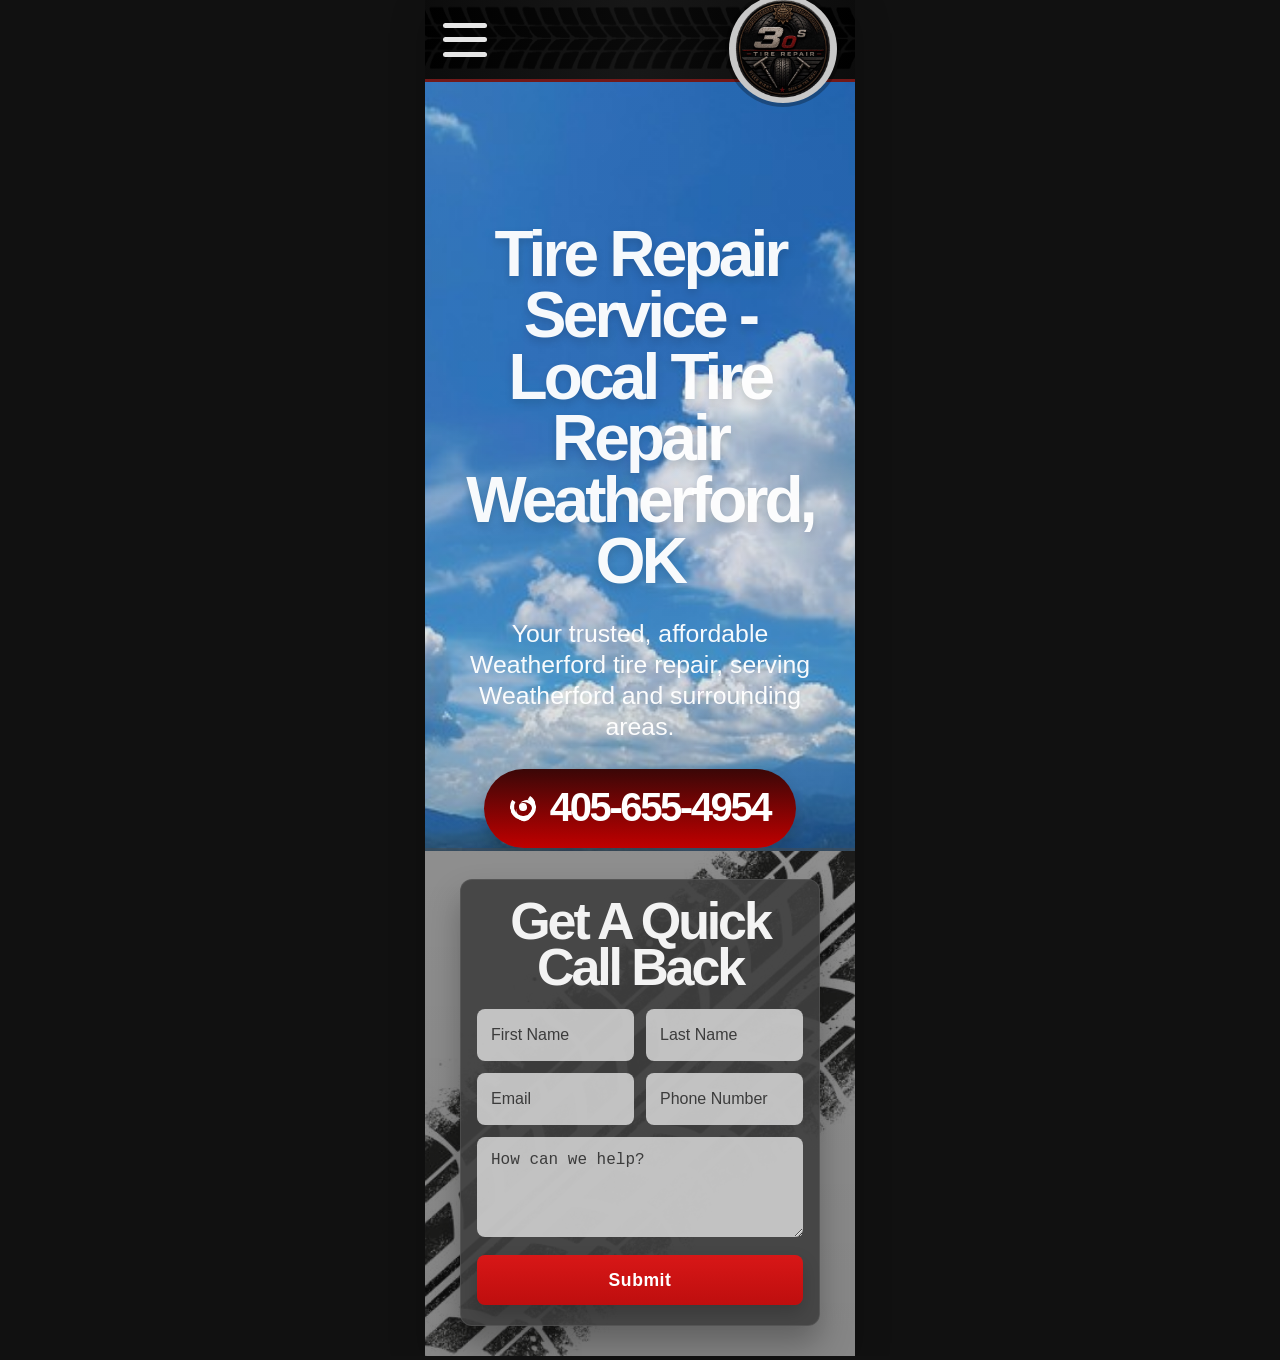
<file: index.html>
<!DOCTYPE html>
<html lang="en">
  <head>
    <meta charset="UTF-8" />
    <meta name="viewport" content="width=device-width, initial-scale=1.0" />
    <title>3os Tire Repair</title>
    <link rel="stylesheet" href="styles.css" />
  </head>
  <body>
    <div class="page">
      <header class="topbar" aria-label="Main header">
        <button class="hamburger" aria-label="Toggle menu" aria-expanded="false" aria-controls="mobile-menu" type="button">
          <span></span>
          <span></span>
          <span></span>
        </button>

        <div class="brand" aria-label="3os Tire Repair logo">
          <img src="images/3ostirerepairLogo.png" alt="3os Tire Repair logo" />
        </div>
      </header>

      <nav id="mobile-menu" class="mobile-menu" aria-label="Mobile navigation">
        <a href="/subPages/services.html">Services</a>
        <a href="/subPages/about.html">About</a>
        <a href="/subPages/contact.html">Contact</a>
      </nav>

      <main>
        <section class="hero">
          <div class="hero-inner">
            <h2 class="headline">Tire Repair Service - Local Tire Repair Weatherford, OK</h2>
            <p class="subhead">Your trusted, affordable Weatherford tire repair, serving Weatherford and surrounding areas.</p>

            <a class="cta" href="tel:4056683879" aria-label="Call (405)668-3879">
              <span class="phone" aria-hidden="true"></span>
              <span>405-655-4954</span>
            </a>
          </div>
        </section>

        <section class="form-panel">
          <div class="panel-card">
            <h2>Get A Quick Call Back</h2>

            <form class="form-grid">
              <input class="field" type="text" placeholder="First Name" aria-label="First name" />
              <input class="field" type="text" placeholder="Last Name" aria-label="Last name" />
              <input class="field" type="email" placeholder="Email" aria-label="Email" />
              <input class="field" type="tel" placeholder="Phone Number" aria-label="Phone number" />
              <textarea class="field full" rows="4" placeholder="How can we help?" aria-label="How can we help?"></textarea>
              <button class="submit-btn" type="submit">Submit</button>
            </form>
          </div>
        </section>
      </main>
    </div>

    <script src="script.js"></script>
  </body>
</html>
</file>
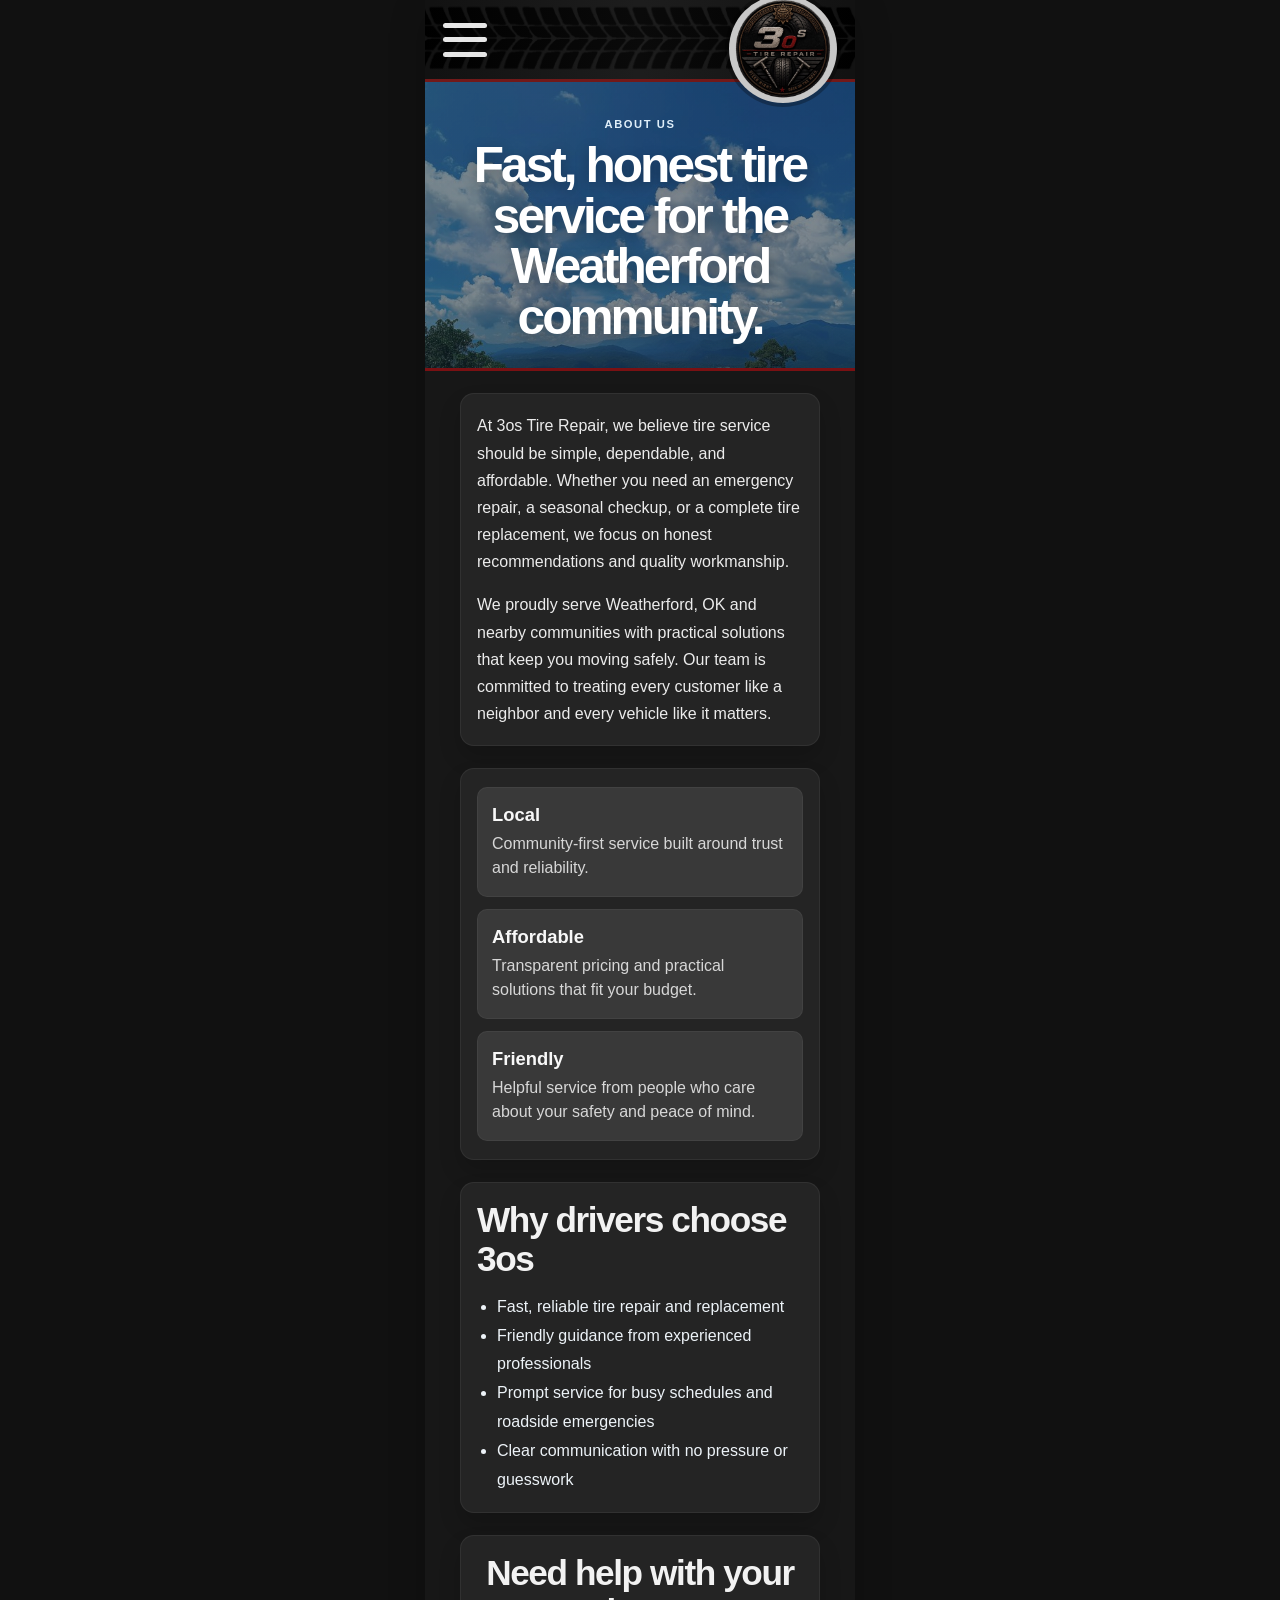
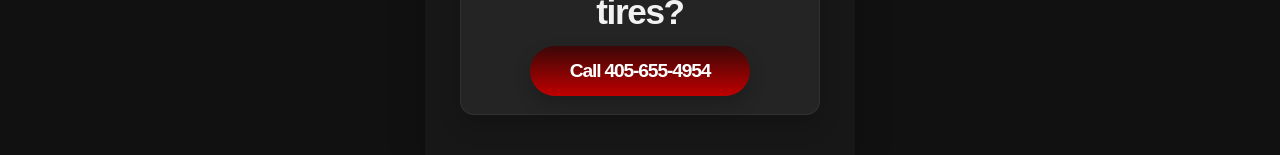
<file: subPages/about.html>
<!DOCTYPE html>
<html lang="en">
  <head>
    <meta charset="UTF-8" />
    <meta name="viewport" content="width=device-width, initial-scale=1.0" />
    <title>About | 3os Tire Repair</title>
    <link rel="stylesheet" href="../styles.css" />
  </head>
  <body>
    <div class="page page-subpage">
      <header class="topbar" aria-label="Main header">
        <button class="hamburger" aria-label="Toggle menu" aria-expanded="false" aria-controls="mobile-menu" type="button">
          <span></span>
          <span></span>
          <span></span>
        </button>

        <a href="../index.html" class="brand" aria-label="3os Tire Repair home page">
          <img src="../images/3ostirerepairLogo.png" alt="3os Tire Repair logo" />
        </a>
      </header>

      <nav id="mobile-menu" class="mobile-menu" aria-label="Mobile navigation">
        <a href="services.html">Services</a>
        <a href="about.html">About</a>
        <a href="contact.html">Contact</a>
      </nav>

      <main class="subpage-main">
        <section class="page-hero">
          <div class="page-hero-copy">
            <p class="eyebrow">About Us</p>
            <h1>Fast, honest tire service for the Weatherford community.</h1>
          </div>
        </section>

        <section class="content-section intro-card">
          <p>
            At 3os Tire Repair, we believe tire service should be simple, dependable, and affordable. Whether you need an emergency repair,
            a seasonal checkup, or a complete tire replacement, we focus on honest recommendations and quality workmanship.
          </p>
          <p>
            We proudly serve Weatherford, OK and nearby communities with practical solutions that keep you moving safely. Our team is committed to
            treating every customer like a neighbor and every vehicle like it matters.
          </p>
        </section>

        <section class="content-section stats-grid" aria-label="Company values">
          <article class="stat-item">
            <strong>Local</strong>
            <span>Community-first service built around trust and reliability.</span>
          </article>
          <article class="stat-item">
            <strong>Affordable</strong>
            <span>Transparent pricing and practical solutions that fit your budget.</span>
          </article>
          <article class="stat-item">
            <strong>Friendly</strong>
            <span>Helpful service from people who care about your safety and peace of mind.</span>
          </article>
        </section>

        <section class="content-section feature-box">
          <h2>Why drivers choose 3os</h2>
          <ul>
            <li>Fast, reliable tire repair and replacement</li>
            <li>Friendly guidance from experienced professionals</li>
            <li>Prompt service for busy schedules and roadside emergencies</li>
            <li>Clear communication with no pressure or guesswork</li>
          </ul>
        </section>

        <section class="content-section cta-band">
          <h2>Need help with your tires?</h2>
          <a class="cta secondary" href="tel:4056554954">Call 405-655-4954</a>
        </section>
      </main>
    </div>

    <script src="../script.js"></script>
  </body>
</html>
</file>
<file: styles.css>
:root {
  --red-1: #a60c0c;
  --red-2: #d51d1d;
  --dark: #1f1f1f;
  --panel: #2d2d2d;
  --field: #d7d7d7;
  --ink: #f2f2f2;
  --sky-1: #5ca4d8;
  --sky-2: #98d3f4;
  --sky-3: #d9ebf5;
}

* { box-sizing: border-box; }

html, body {
  margin: 0;
  min-height: 100%;
  font-family: Arial, Helvetica, sans-serif;
  background: #111;
  color: var(--ink);
}

body {
  display: flex;
  justify-content: center;
  align-items: flex-start;
}

.page {
  width: 100%;
  max-width: 430px;
  min-height: 100vh;
  margin: 0 auto;
  background: #111;
  overflow: hidden;
  box-shadow: 0 10px 35px rgba(0,0,0,0.2);
}

.topbar {
  position: relative;
  height: 82px;
  background:
    linear-gradient(rgba(0, 0, 0, 0.15), rgba(0, 0, 0, 0.15)),
    url('/images/tiremarkBanner.png') center  / cover no-repeat;
  border-bottom: 3px solid rgba(116, 26, 26, 0.986);
  display: flex;
  align-items: center;
  justify-content: space-between;
  gap: 12px;
  padding: 0 18px;
}

.topbar::before {
  content: "";
  position: absolute;
  inset: 0;
  background: linear-gradient(90deg, rgba(0,0,0,0.12), rgba(255,255,255,0.04), rgba(0,0,0,0.12));
  pointer-events: none;
}

.brand {
  position: relative;
  z-index: 11;
  width: 108px;
  height: 108px;
  border-radius: 50%;
  background: #111;
  border: 8px solid rgba(220, 220, 220, 0.9);
  display: flex;
  align-items: center;
  justify-content: center;
  box-shadow: 0 0 0 4px rgba(0, 0, 0, 0.28);
  margin-top: 18px;
  margin-left: auto;
  flex-shrink: 0;
}

.brand img {
  width: 110%;
  display: block;
}

.hamburger {
  position: relative;
  z-index: 1;
  width: 44px;
  height: 34px;
  display: flex;
  flex-direction: column;
  justify-content: space-between;
  margin: 0;
  padding: 0;
  border: none;
  background: transparent;
  cursor: pointer;
  flex-shrink: 0;
}

.hamburger span {
  display: block;
  width: 100%;
  height: 5px;
  background: rgba(255,255,255,0.9);
  border-radius: 999px;
}

.mobile-menu {
  display: none;
  flex-direction: column;
  background: rgba(14, 14, 14, 0.96);
  border-top: 1px solid rgba(255,255,255,0.08);
}

.mobile-menu.open {
  position: absolute;
  display: flex;
  z-index: 10;
  width: 100%;
}

.mobile-menu a {
  color: #fff;
  text-decoration: none;
  padding: 16px 18px;
  border-bottom: 1px solid rgba(255,255,255,0.08);
  font-weight: 700;
}

.hero {
  position: relative;
  min-height: 640px;
  background:
    linear-gradient(rgba(12, 40, 63, 0.12), rgba(12, 40, 63, 0.12)),
    url('images/cloudyMountain.jpg') center/cover no-repeat;
    padding-top: 130px;
  overflow: hidden;
}

.hero-inner {
  position: relative;
  z-index: 1;
  display: flex;
  flex-direction: column;
  align-items: center;
  text-align: center;
}

.headline {
  margin: 0;
  font-size: clamp(2.3rem, 6vw, 4rem);
  line-height: 0.96;
  letter-spacing: -0.06em;
  font-weight: 900;
  color: rgba(255,255,255,0.96);
  text-shadow: 0 4px 8px rgba(0,0,0,0.14);
  max-width: 390px;
  margin-top: 12px;
  text-align: center;
}

.subhead {
  margin: 26px auto 0;
  font-size: clamp(1.1rem, 3.3vw, 1.55rem);
  line-height: 1.25;
  font-weight: 500;
  max-width: 360px;
  color: rgba(255,255,255,0.96);
  text-align: center;
}

.cta {
  display: inline-flex;
  align-items: center;
  justify-content: center;
  gap: 14px;
  margin: 26px auto 24px;
  background: linear-gradient(180deg, #3a0707, #c00000);
  border: none;
  border-radius: 999px;
  padding: 16px 26px 18px;
  color: #fff;
  font-size: clamp(1.7rem, 5vw, 2.5rem);
  font-weight: 900;
  letter-spacing: -0.06em;
  box-shadow: 0 8px 18px rgba(0,0,0,0.2);
  text-decoration: none;
}

.cta .phone {
  width: 26px;
  height: 26px;
  display: inline-block;
  background: transparent;
  position: relative;
  border-radius: 50%;
  border: 4px solid #fff;
  border-top-color: transparent;
  transform: rotate(-12deg);
}

.cta .phone::before {
  content: "";
  position: absolute;
  width: 8px;
  height: 8px;
  background: #fff;
  border-radius: 50%;
  left: 50%;
  top: 50%;
  transform: translate(-50%, -50%);
}

.cta .phone::after {
  content: "";
  position: absolute;
  width: 14px;
  height: 16px;
  border: 3px solid #fff;
  border-left: 0;
  border-radius: 12px;
  left: 2px;
  top: 2px;
  transform: rotate(45deg);
}

.form-panel {
  position: relative;
  width: 100%;
  margin: -24px 0 0;
  background:
    linear-gradient(rgba(35, 35, 35, 0.4), rgba(35, 35, 35, 0.4)),
    url('images/tireMarks.jpg') center/cover no-repeat;
  border-top: 3px solid rgba(255,255,255,0.08);
  padding: 28px 18px 30px;
  z-index: 1;
}

.form-panel::before {
  content: "";
  position: absolute;
  inset: 0;
  background: linear-gradient(180deg, rgba(0,0,0,0.15), rgba(0,0,0,0.2));
  z-index: 0;
}

.form-panel .panel-card {
  position: relative;
  z-index: 1;
  width: min(92%, 360px);
  margin: 0 auto;
  background: rgba(64, 64, 64, 0.9);
  border: 1px solid rgba(255,255,255,0.08);
  border-radius: 12px;
  box-shadow: 0 18px 32px rgba(0,0,0,0.28);
  padding: 18px 16px 20px;
}

.form-panel h2 {
  position: relative;
  z-index: 1;
  margin: 0 0 18px;
  font-size: clamp(2.05rem, 7vw, 3.25rem);
  line-height: 0.9;
  letter-spacing: -0.06em;
  font-weight: 900;
  color: #f3f3f3;
  text-align: center;
}

.form-grid {
  position: relative;
  z-index: 1;
  display: grid;
  grid-template-columns: 1fr 1fr;
  gap: 12px 12px;
}

.field {
  background: rgba(219, 219, 219, 0.84);
  border: none;
  border-radius: 8px;
  min-height: 52px;
  width: 100%;
  padding: 14px 14px;
  font-size: 1rem;
  color: #1d1d1d;
  outline: none;
}

.field::placeholder {
  color: rgba(26, 26, 26, 0.8);
  font-weight: 500;
}

.field.full {
  grid-column: 1 / -1;
}

.submit-btn {
  position: relative;
  z-index: 2;
  grid-column: 1 / -1;
  width: 100%;
  min-height: 50px;
  border: none;
  border-radius: 8px;
  background: linear-gradient(180deg, #d81717, #be0e0e);
  color: #fff;
  font-size: 1.1rem;
  font-weight: 800;
  letter-spacing: 0.03em;
  cursor: pointer;
  box-shadow: 0 8px 18px rgba(0,0,0,0.18);
  margin-top: 6px;
}

.page-subpage {
  background: #171717;
}

.subpage-main {
  padding-bottom: 40px;
}

.page-hero {
  background:
    linear-gradient(rgba(15, 32, 46, 0.54), rgba(15, 32, 46, 0.54)),
    url('images/cloudyMountain.jpg') center/cover no-repeat;
  padding: 36px 18px 26px;
  border-bottom: 3px solid rgba(166, 12, 12, 0.7);
}

.page-hero-copy {
  max-width: 360px;
  margin: 0 auto;
  text-align: center;
}

.eyebrow {
  margin: 0 0 10px;
  color: #dfeef9;
  letter-spacing: 0.14em;
  text-transform: uppercase;
  font-size: 0.7rem;
  font-weight: 700;
}

.page-hero h1 {
  margin: 0;
  font-size: clamp(2.1rem, 6vw, 3.1rem);
  line-height: 1.02;
  letter-spacing: -0.06em;
  color: #fff;
  text-shadow: 0 4px 14px rgba(0,0,0,0.25);
}

.content-section {
  width: min(90%, 360px);
  margin: 22px auto 0;
  background: rgba(38, 38, 38, 0.92);
  border: 1px solid rgba(255,255,255,0.06);
  border-radius: 14px;
  padding: 18px 16px;
  box-shadow: 0 12px 22px rgba(0,0,0,0.16);
}

.intro-card p {
  margin: 0 0 16px;
  color: #ececec;
  font-size: 1rem;
  line-height: 1.7;
}

.intro-card p:last-child {
  margin-bottom: 0;
}

.stats-grid {
  display: grid;
  gap: 12px;
}

.stat-item {
  display: flex;
  flex-direction: column;
  gap: 6px;
  padding: 16px 14px;
  background: rgba(90, 90, 90, 0.42);
  border-radius: 10px;
  border: 1px solid rgba(255,255,255,0.04);
}

.stat-item strong {
  color: #f8f8f8;
  font-size: 1.15rem;
}

.stat-item span {
  color: #d7d7d7;
  line-height: 1.5;
}

.feature-box h2,
.cta-band h2 {
  margin: 0 0 14px;
  font-size: clamp(1.5rem, 5vw, 2.2rem);
  line-height: 1.1;
  letter-spacing: -0.04em;
}

.feature-box ul {
  margin: 0;
  padding-left: 20px;
  color: #edf3f8;
  line-height: 1.8;
}

.cta-band {
  text-align: center;
}

.cta.secondary {
  margin: 0 auto;
  display: inline-flex;
  align-items: center;
  justify-content: center;
  min-width: 220px;
  padding: 14px 22px;
  font-size: 1.2rem;
}

@media (max-width: 390px) {
  .brand {
    width: 95px;
    height: 95px;
  }

  .brand h1 {
    font-size: 32px;
  }

  .hero {
    min-height: 610px;
  }
}
</file>
